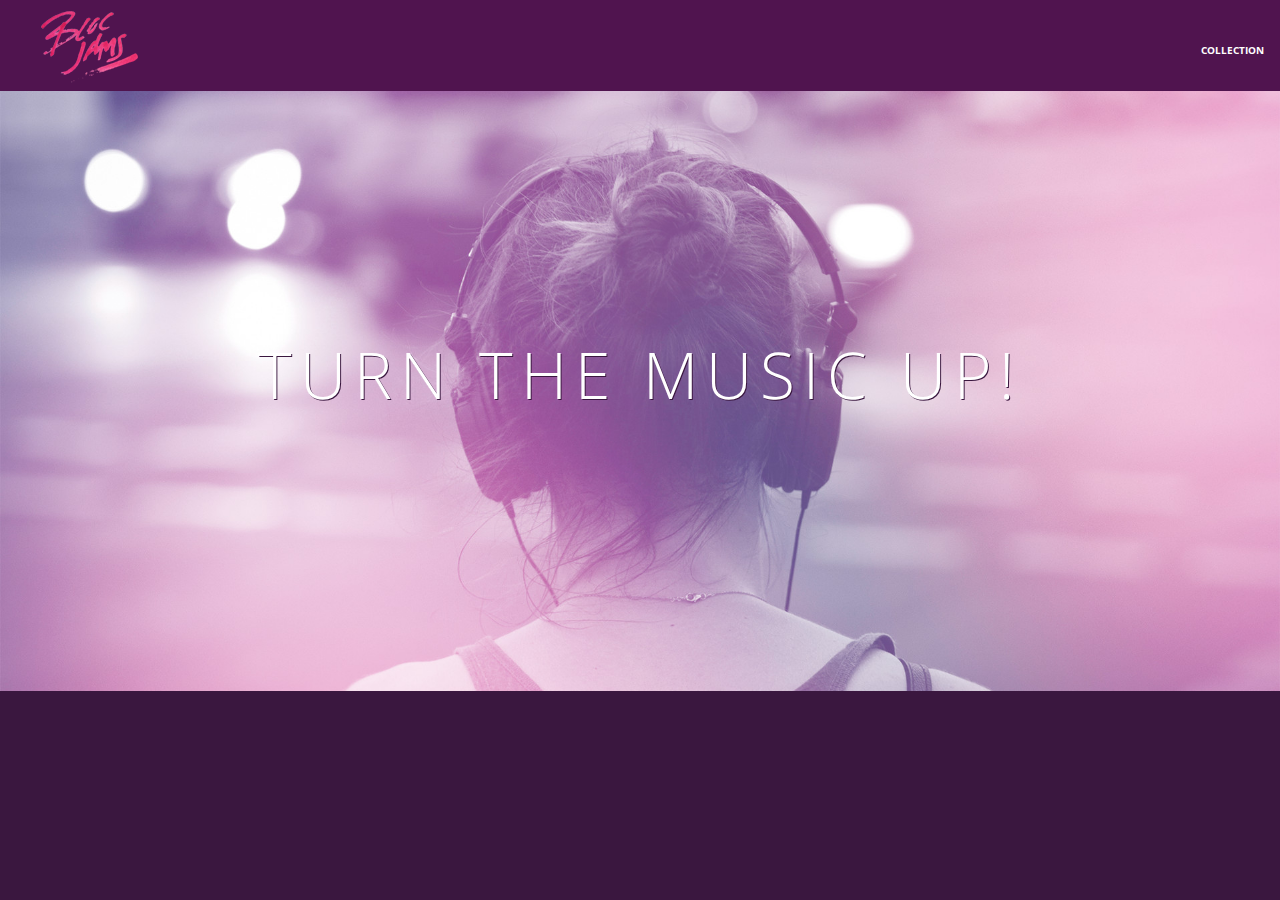
<file: index.html>
<html>
    <head>
        <title>Bloc Jams</title>
        <link rel="stylesheet" type="text/css" href="http://fonts.googleapis.com/css?family=Open+Sans:400,800,600,700,300">
        <link rel="stylesheet" type="text/css" href="http://code.ionicframework.com/ionicons/2.0.1/css/ionicons.min.css">
        <link rel="stylesheet" type="text/css" href="styles/normalize.css">
        <link rel="stylesheet" type="text/css" href="styles/main.css">
        <link rel="stylesheet" type="text/css" href="styles/landing.css">
    </head>
    <body class="landing">
        <nav class="navbar">
            <a href="index.html" class="logo">
                <img src="assets/images/bloc_jams_logo.png" alt="bloc jams logo">
            </a>
            <div class="links-container">
                <a href="collection.html" class="navbar-link">collection</a>
            </div>
        </nav>
        <section class="hero-content"> <!-- hero content -->
         <h1 class="hero-title">Turn the music up!</h1>
        </section>
        <section class="selling-points">  <!-- selling points -->
            <div class="point">
                <span class="ion-music-note"></span>
                <h5 class="point-title">Choose your music</h5>
                <p class="point-description">The world is full of music; why should you have to listen to music that someone else chose? </p>
            </div>
            <div class="point">
                <span class="ion-radio-waves"></span>
                <h5 class="point-title">Unlimited, streaming, ad-free</h5>
                <p class="point-description">No arbitrary limits. No distractions.</p>
            </div>
            <div class="point">
                <span class="ion-iphone"></span>
                <h5 class="point-title">Mobile enabled</h5>
                <p class="point-description">Listen to your music on the go. This streaming service is available on all mobile platforms</p>
            </div>
        </section>
        <script src="scripts/utilities.js"></script>
        <script src="scripts/landing.js"></script>
                
    </body>
</html>
</file>
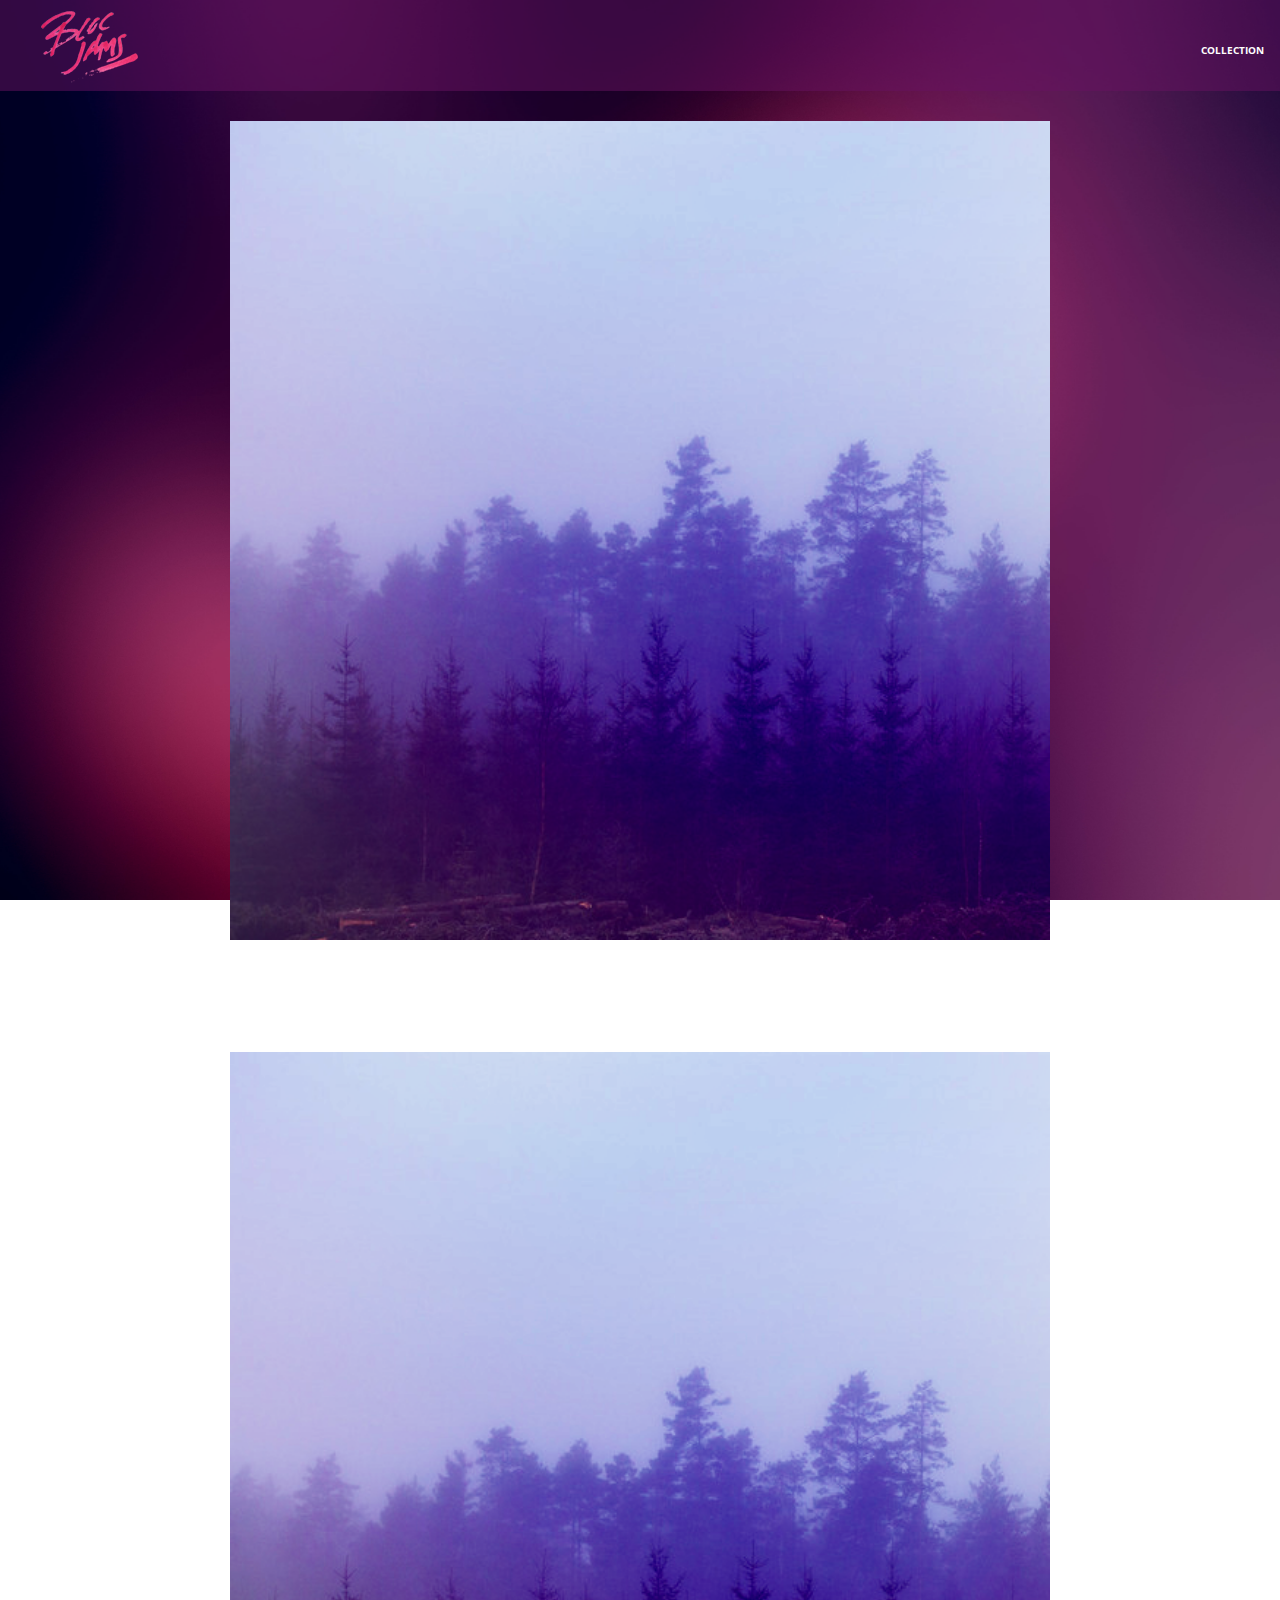
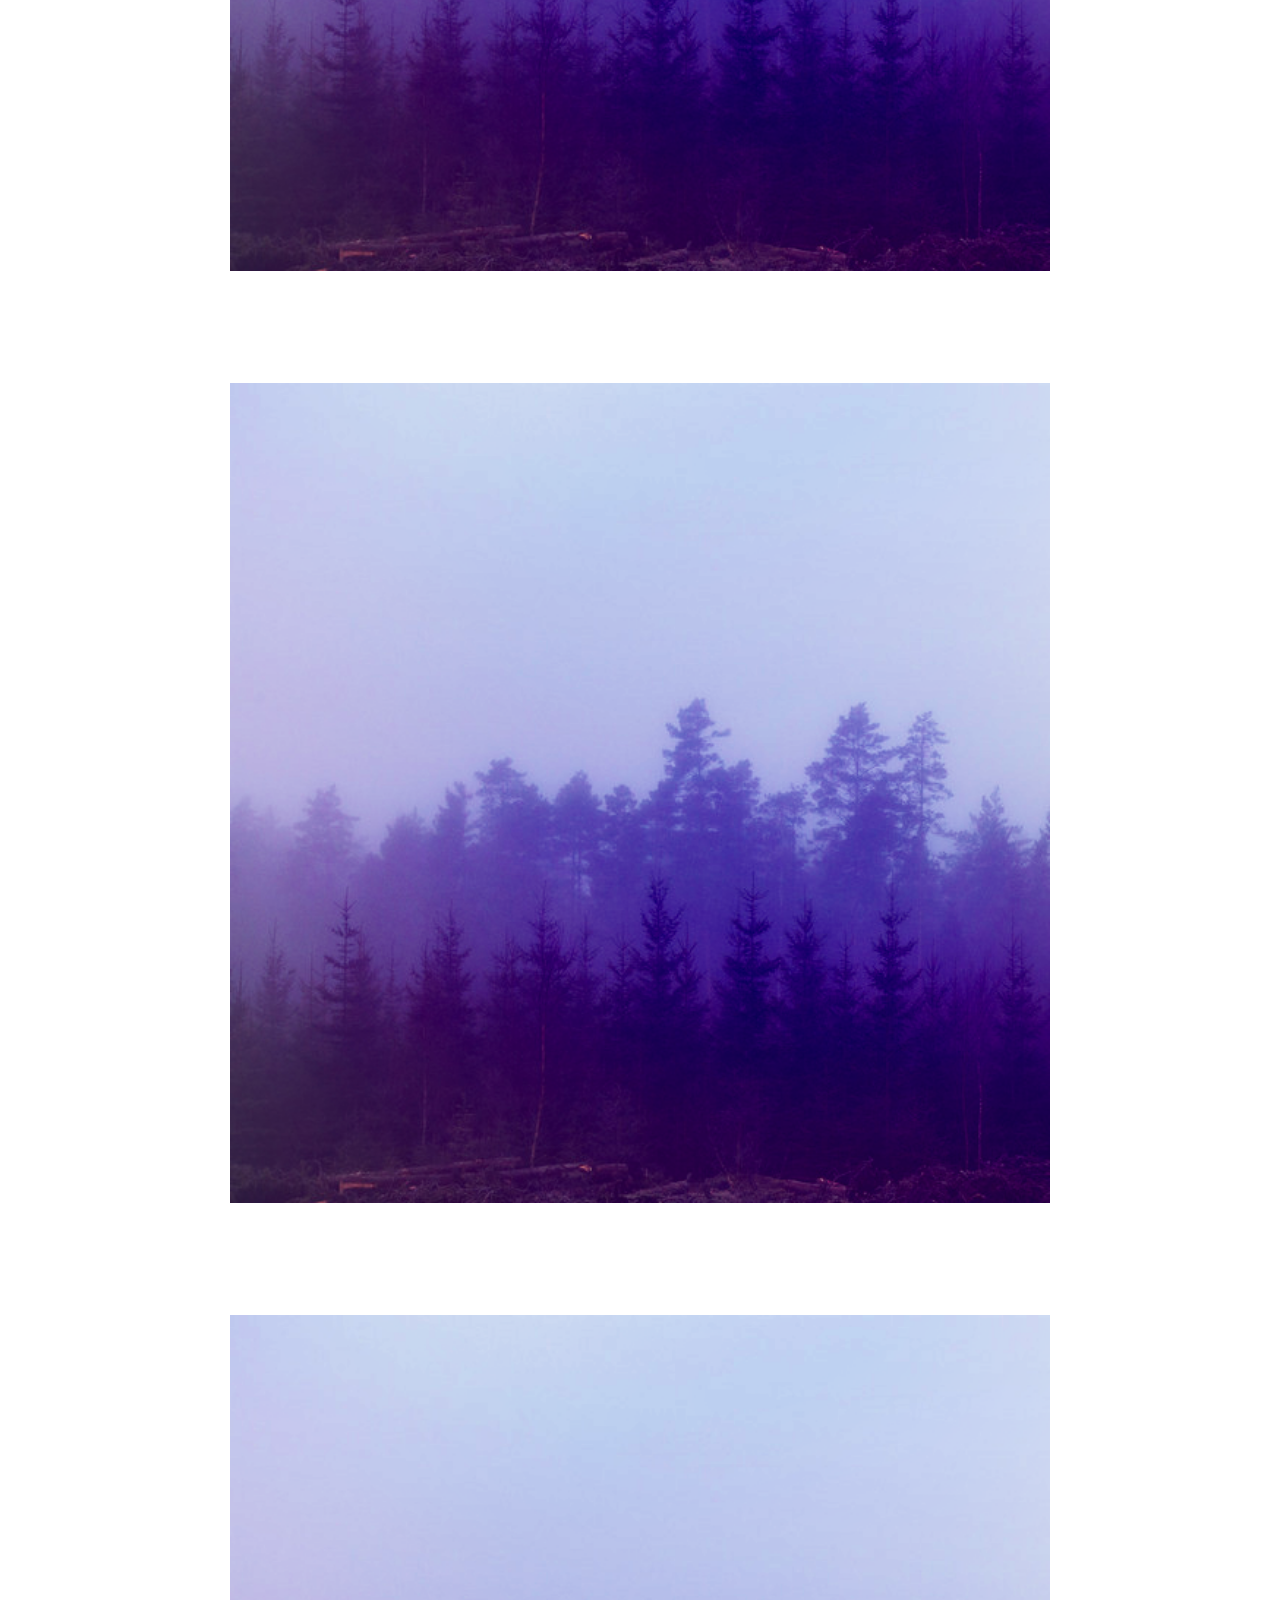
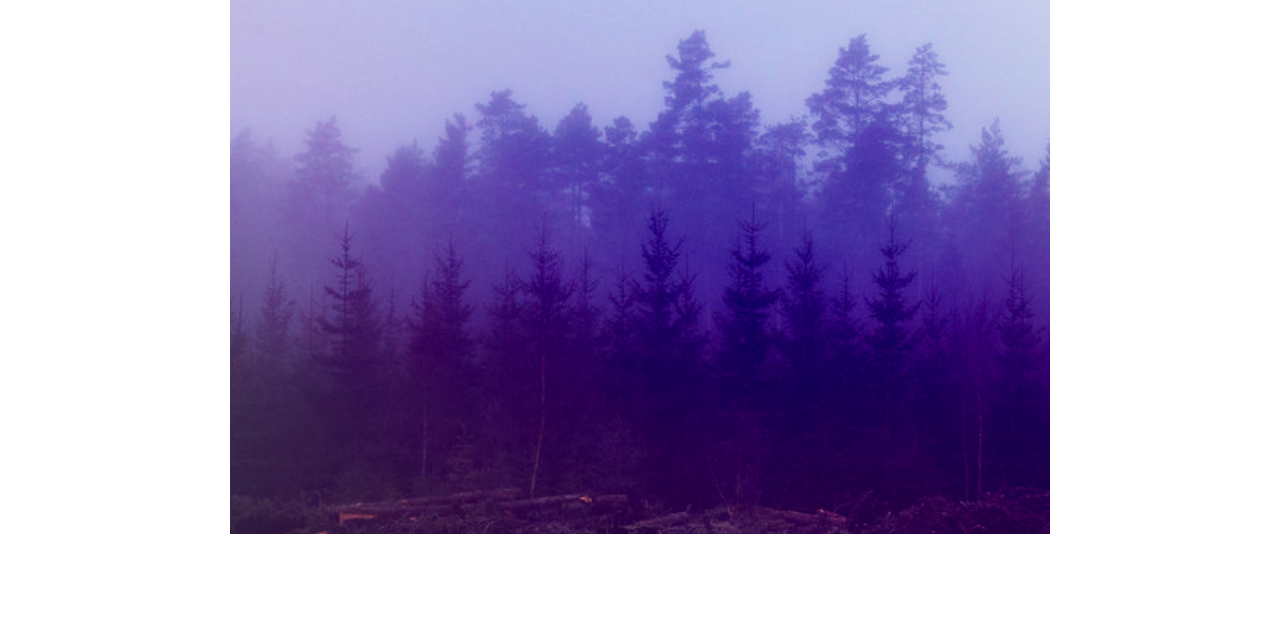
<file: collection.html>
<html>
    <head>
        <title>Bloc Jams</title>
        <meta name="viewport" content="width=device-width, initial-scale=1">
        <link rel="stylesheet" type="text/css" href="http://fonts.googleapis.com/css?family=Open+Sans:400,800,600,700,300">
        <link rel="stylesheet" type="text/css" href="http://code.ionicframework.com/ionicons/2.0.1/css/ionicons.min.css">
        <link rel="stylesheet" type="text/css" href="styles/normalize.css">
        <link rel="stylesheet" type="text/css" href="styles/main.css">
        <link rel="stylesheet" type="text/css" href="styles/collection.css">
    </head>

    <body class="collection">
        <nav class="navbar">
            <a href="index.html" class="logo">
                <img src="assets/images/bloc_jams_logo.png" alt="bloc jams logo"
            </a>
                
            <div class="links-container">
                <a href="collection.html" class="navbar-link">collection</a>
                </div>
        </nav>
        
      <section class="album-covers container clearfix">
         <div class="collection-album-container column fourth">
             <img src="assets/images/album_covers/01.png"/>
             <div class="collection-album-info caption">
                 <p>
                     <a class="album-name" href="#">The Colors</a>
                     <br/>
                     <a href="#">Pablo Picasso</a>
                     <br/>
                     X songs
                     <br/>
                 </p>
             </div>
         </div>
         <div class="collection-album-container column fourth">
             <img src="assets/images/album_covers/01.png"/>
             <div class="collection-album-info caption">
                 <p>
                     <a class="album-name" href="#">The Colors</a>
                     <br/>
                     <a href="#">Pablo Picasso</a>
                     <br/>
                     X songs
                     <br/>
                 </p>
             </div>
         </div>
         <div class="collection-album-container column fourth">
             <img src="assets/images/album_covers/01.png"/>
             <div class="collection-album-info caption">
                 <p>
                     <a class="album-name" href="#">The Colors</a>
                     <br/>
                     <a href="#">Pablo Picasso</a>
                     <br/>
                     X songs
                     <br/>
                 </p>
             </div>
         </div>
         <div class="collection-album-container column fourth">
             <img src="assets/images/album_covers/01.png"/>
             <div class="collection-album-info caption">
                 <p>
                     <a class="album-name" href="#">The Colors</a>
                     <br/>
                     <a href="#">Pablo Picasso</a>
                     <br/>
                     X songs
                     <br/>
                 </p>
             </div>
         </div>
     </section>  
            
          
            
           
    </body>
</html>
</file>
<file: styles/main.css>
html{
    height: 100%;
}

body{
    font-family: 'Open Sans';
    color: white;
    min-height: 100%
}

body.landing{
    background-color: rgb(58,23,63);
}

.navbar{
    position: relative;
    padding: 0.5rem;
    /* #1 */
    background-color: rgba(101,18,95,0.5);
    /* #2 */
    z-index: 1;
}

.navbar .logo{
    position:relative;
    left: 2rem;
    cursor: pointer;
}

.navbar .links-container {
    display: table;
    position: absolute;
    top: 0;
    right: 0;
    height: 100px;
    color: white;
    /* #3 */
    text-decoration: none;
}

.links-container .navbar-link {
    display: table-cell;
    position: relative;
    height: 100%;
    padding-left: 1rem;
    padding-right: 1rem;
    /* #4 */
    vertical-align: middle;
    color: white;
    font-size: 0.625rem;
    letter-spacing: : 0.05rem;
    font-weight: 700;
    text-transform:  uppercase;
    /* #3 */
    text-decoration: none;
    cursor: pointer;
}
    /* #5 */
.links-container .navbar-link:hover {
    color: rgb(233,50,117)
}

.hero-content{
    position: relative;
    min-height: 600px;
    background-image: url(../assets/images/bloc_jams_bg.jpg);
    background-repeat: no-repeat;
    background-position: center center;
    background-size: cover;
}

.hero-content .hero-title{
    
    position: absolute;
    top: 40%;
    -webkit-transform: translateY(-50%);
    -moz-transform: translateY(-50%);
    -ms-transform: translateY(-50%);
    transform: translateY(-50%);
    width: 100%;
    text-align: center;
    font-size: 4rem;
    font-weight: 300;
    text-transform: uppercase;
    letter-spacing: 0.5rem;
    text-shadow: 1px 1px 0px rgb(58,23,63);
}

.selling-points{
    position: relative;
    display: table;
    width: 100%;
    -webkit-box-sizing: border-box;
    -moz-box-sizing: border-box;
    box-sizing: border-box;
}

.point{
    display: table-cell;
    position: relative;
    width: 33.3%;
    padding: 2rem;
    text-align: center; 
    
}

.point .point-title{
    font-size: 1.25 rem;
}

.ion-music-note,
.ion-radio-waves,
.ion-iphone{
    color: rgb(233,50,117);
    font-size: 5rem;
}

.clearfix:before,
.clearfix:after{
    content: " ";
    display: table;
}

.clearfix:after {
    clear: both;
}

.container {
    margin: 0 auto;
    max-width: 64rem;
}

.container.narrow{
    max-width: 56rem;
}
</file>
<file: styles/landing.css>
.point{
    position: relative;
    padding: 2rem;
    text-align: center;
    opacity: 0;
     -webkit-transform: scaleX(0.9) translateY(3rem);
     -moz-transform: scaleX(0.9) translateY(3rem);
     transform: scaleX(0.9) translateY(3rem);
     -webkit-transition: all 0.25s ease-in-out;
     -moz-transition: all 0.25s ease-in-out;
     transition: all 0.25s ease-in-out;
     -webkit-transition-delay: 0.2s;
     -moz-transition-delay: 0.2s;
     transition-delay: 0.2s;
    
}
</file>
<file: styles/collection.css>
body.collection {
     background-image: url(../assets/images/blurred_backgrounds/blur_bg_2.jpg);
     background-repeat: no-repeat;
     background-attachment: fixed;
     background-position: center center;
     background-size: cover;
 }
 
 .album-covers {
     position: relative;
 }
 
 .collection-album-container {
     position: relative;
     margin-top: 30px;
     margin-bottom: 20px;
     text-align: center;
 }
 
 .collection-album-container .caption {
     margin-top: 10px;
 }
 
 .collection-album-container .caption p {
     font-size: 1rem;
     font-weight: 300;
     color: rgba(255, 255, 255, 0.6);
 }
 
 .collection-album-container .caption p a {
     color: rgba(255, 255, 255, 0.6);
 }
 
 .collection-album-container .caption p a.album-name {
     color: white;
 }
 
 .collection-album-container img {
     width: 80%;
 }
</file>
